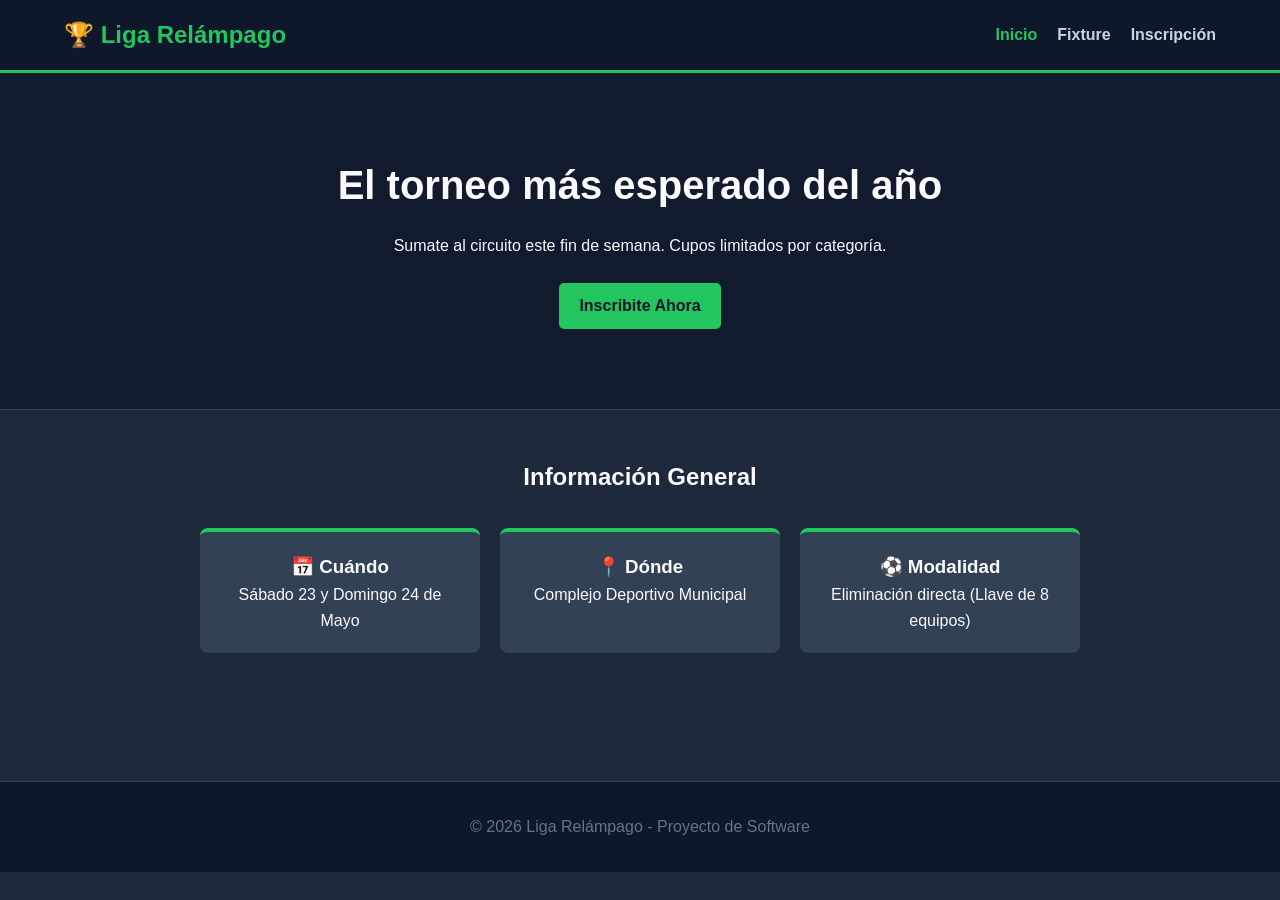
<file: index.html>
<!DOCTYPE html>
<html lang="es">
<head>
    <meta charset="UTF-8">
    <meta name="viewport" content="width=device-width, initial-scale=1.0">
    <title>Torneo Fútbol - Inicio</title>
    <link rel="stylesheet" href="./styles.css">
</head>
<body>

    <header>
        <div class="logo">🏆 Liga Relámpago</div>
        <nav>
            <ul>
                <li><a href="./index.html" class="active">Inicio</a></li>
                <li><a href="./fixture.html">Fixture</a></li>
                <li><a href="./contacto.html">Inscripción</a></li>
            </ul>
        </nav>
    </header>

    <main>
        <section class="hero">
            <h1>El torneo más esperado del año</h1>
            <p>Sumate al circuito este fin de semana. Cupos limitados por categoría.</p>
            <a href="./contacto.html" class="btn-principal">Inscribite Ahora</a>
        </section>

        <section class="detalles">
            <h2>Información General</h2>
            <div class="tarjetas-info">
                <div class="tarjeta">
                    <h3>📅 Cuándo</h3>
                    <p>Sábado 23 y Domingo 24 de Mayo</p>
                </div>
                <div class="tarjeta">
                    <h3>📍 Dónde</h3>
                    <p>Complejo Deportivo Municipal</p>
                </div>
                <div class="tarjeta">
                    <h3>⚽ Modalidad</h3>
                    <p>Eliminación directa (Llave de 8 equipos)</p>
                </div>
            </div>
        </section>
    </main>

    <footer>
        <p>&copy; 2026 Liga Relámpago - Proyecto de Software</p>
    </footer>

</body>
</html>
</file>
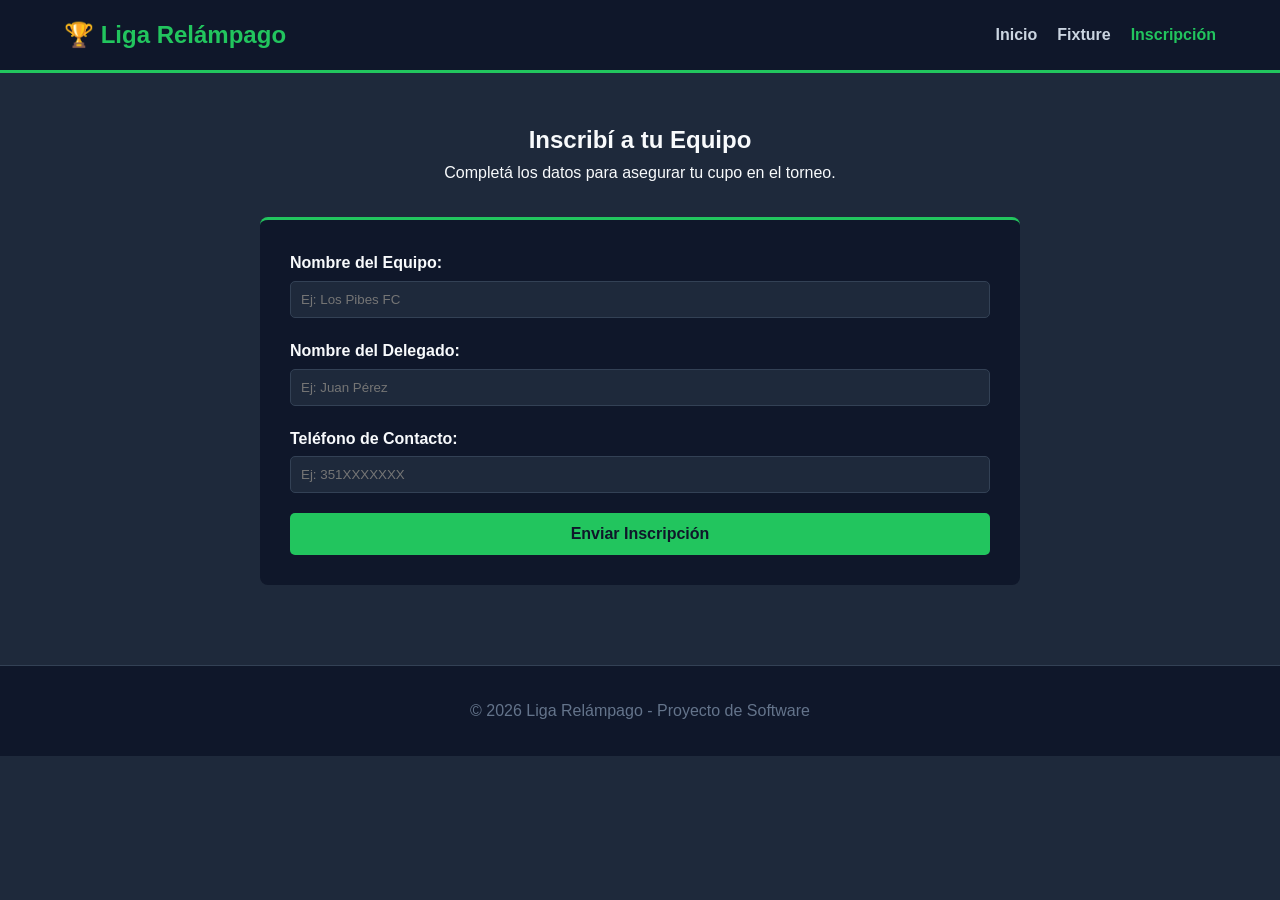
<file: contacto.html>
<!DOCTYPE html>
<html lang="es">
<head>
    <meta charset="UTF-8">
    <meta name="viewport" content="width=device-width, initial-scale=1.0">
    <title>Torneo Fútbol - Inscripción</title>
    <link rel="stylesheet" href="./styles.css">
</head>
<body>

    <header>
        <div class="logo">🏆 Liga Relámpago</div>
        <nav>
            <ul>
                <li><a href="./index.html">Inicio</a></li>
                <li><a href="./fixture.html">Fixture</a></li>
                <li><a href="./contacto.html" class="active">Inscripción</a></li>
            </ul>
        </nav>
    </header>

    <main class="contenedor-formulario">
        <h2>Inscribí a tu Equipo</h2>
        <p>Completá los datos para asegurar tu cupo en el torneo.</p>

        <form id="form-inscripcion" onsubmit="validarFormulario(event)">
            <div class="grupo-input">
                <label for="nombreEquipo">Nombre del Equipo:</label>
                <input type="text" id="nombreEquipo" placeholder="Ej: Los Pibes FC">
            </div>

            <div class="grupo-input">
                <label for="delegado">Nombre del Delegado:</label>
                <input type="text" id="delegado" placeholder="Ej: Juan Pérez">
            </div>

            <div class="grupo-input">
                <label for="telefono">Teléfono de Contacto:</label>
                <input type="tel" id="telefono" placeholder="Ej: 351XXXXXXX">
            </div>

            <button type="submit" class="btn-enviar">Enviar Inscripción</button>
            
            <div id="mensaje-alerta" class="alerta"></div>
        </form>
    </main>

    <footer>
        <p>&copy; 2026 Liga Relámpago - Proyecto de Software</p>
    </footer>

    <script src="./script.js"></script>
</body>
</html>
</file>
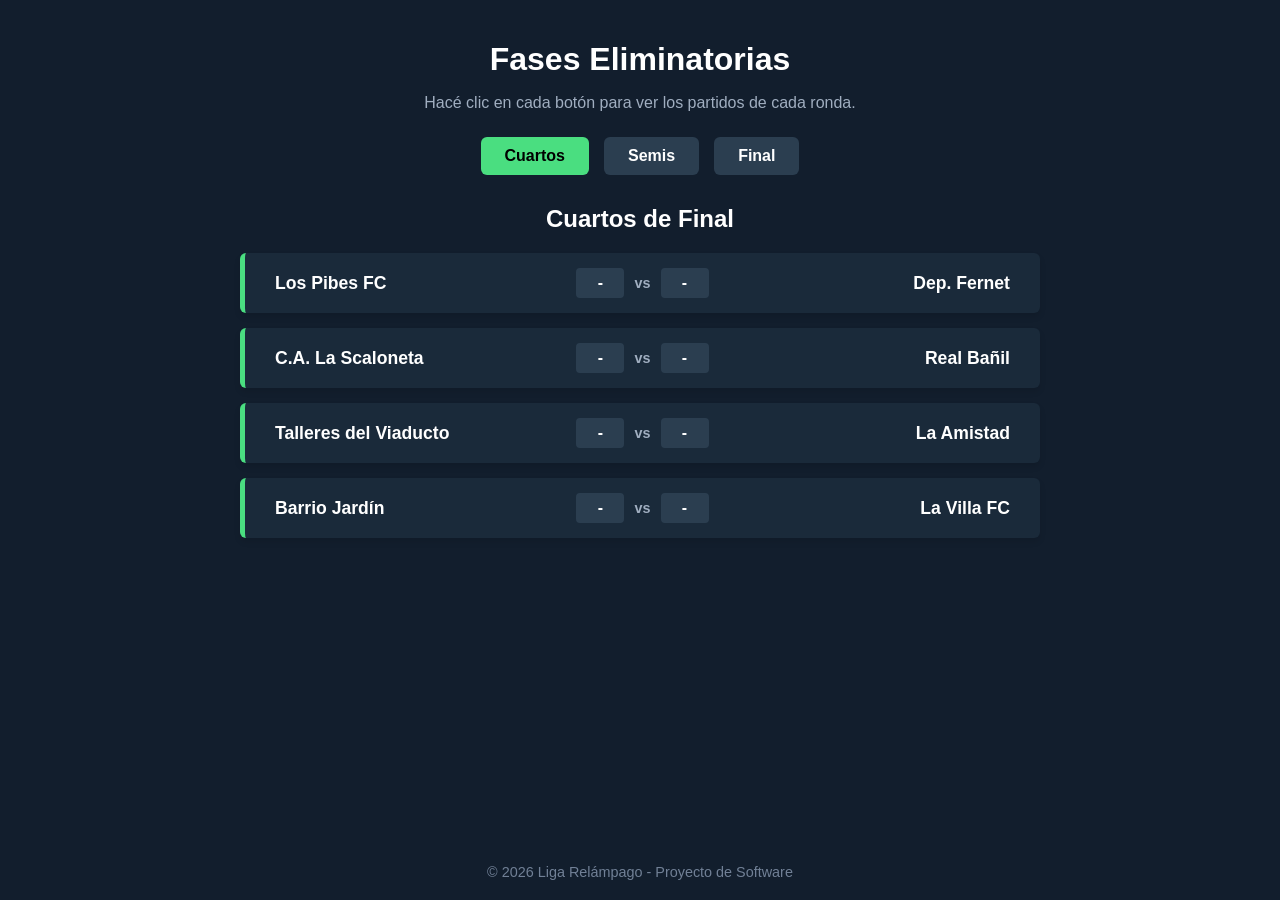
<file: fixture.html>
<!DOCTYPE html>
<html lang="es">
<head>
    <meta charset="UTF-8">
    <meta name="viewport" content="width=device-width, initial-scale=1.0">
    <title>Liga Relámpago - Fixture</title>
    <style>
        body {
            background-color: #121e2d;
            color: #ffffff;
            font-family: 'Segoe UI', Tahoma, Geneva, Verdana, sans-serif;
            display: flex;
            flex-direction: column;
            align-items: center;
            justify-content: space-between;
            min-height: 100vh;
            margin: 0;
            padding: 20px;
            box-sizing: border-box;
        }

        .container {
            text-align: center;
            width: 100%;
            max-width: 800px;
        }

        h1 {
            font-size: 2rem;
            margin-bottom: 5px;
        }

        p.subtitle {
            color: #a0aec0;
            font-size: 1rem;
            margin-bottom: 25px;
        }

        .buttons-container {
            display: flex;
            justify-content: center;
            gap: 15px;
            margin-bottom: 30px;
        }

        button {
            background-color: #2b3e50;
            color: #ffffff;
            border: none;
            padding: 10px 24px;
            font-size: 1rem;
            font-weight: bold;
            border-radius: 6px;
            cursor: pointer;
            transition: background-color 0.2s;
        }

        button.active {
            background-color: #4ade80;
            color: #000000;
        }

        h2.round-title {
            font-size: 1.5rem;
            margin-bottom: 20px;
        }

        .matches-list {
            display: flex;
            flex-direction: column;
            gap: 15px;
        }

        .match-card {
            background-color: #1a2a3a;
            border-left: 5px solid #4ade80;
            border-radius: 6px;
            display: flex;
            justify-content: space-between;
            align-items: center;
            padding: 15px 30px;
            box-shadow: 0 4px 6px rgba(0,0,0,0.1);
        }

        .team {
            font-weight: bold;
            font-size: 1.1rem;
            width: 35%;
        }

        .team.home { text-align: left; }
        .team.away { text-align: right; }

        .score-container {
            display: flex;
            align-items: center;
            gap: 10px;
            font-weight: bold;
        }

        .score {
            background-color: #2b3e50;
            padding: 6px 14px;
            border-radius: 4px;
            min-width: 20px;
            text-align: center;
        }

        .vs {
            color: #a0aec0;
            font-size: 0.9rem;
        }

        footer {
            color: #718096;
            font-size: 0.9rem;
            margin-top: 40px;
            text-align: center;
        }
    </style>
</head>
<body>

    <div class="container">
        <h1>Fases Eliminatorias</h1>
        <p class="subtitle">Hacé clic en cada botón para ver los partidos de cada ronda.</p>

        <div class="buttons-container">
            <button id="btn-cuartos" onclick="cambiarRonda('cuartos')">Cuartos</button>
            <button id="btn-semis" onclick="cambiarRonda('semis')">Semis</button>
            <button id="btn-final" onclick="cambiarRonda('final')">Final</button>
        </div>

        <h2 class="round-title" id="titulo-ronda">Cuartos de Final</h2>

        <div class="matches-list" id="contenedor-partidos">
            </div>
    </div>

    <footer>
        © 2026 Liga Relámpago - Proyecto de Software
    </footer>

    <script>
        // Estructura de datos con todos los casilleros vacíos ("-")
        const torneo = {
            cuartos: [
                { local: "Los Pibes FC", scoreLocal: "-", visitante: "Dep. Fernet", scoreVisitante: "-" },
                { local: "C.A. La Scaloneta", scoreLocal: "-", visitante: "Real Bañil", scoreVisitante: "-" },
                { local: "Talleres del Viaducto", scoreLocal: "-", visitante: "La Amistad", scoreVisitante: "-" },
                { local: "Barrio Jardín", scoreLocal: "-", visitante: "La Villa FC", scoreVisitante: "-" }
            ],
            semis: [
                { local: "Ganador Cuartos 1", scoreLocal: "-", visitante: "Ganador Cuartos 3", scoreVisitante: "-" },
                { local: "Ganador Cuartos 2", scoreLocal: "-", visitante: "Ganador Cuartos 4", scoreVisitante: "-" }
            ],
            final: [
                { local: "Ganador Semi 1", scoreLocal: "-", visitante: "Ganador Semi 2", scoreVisitante: "-" }
            ]
        };

        // Función para cambiar de pestaña y redibujar la pantalla
        function cambiarRonda(ronda) {
            // 1. Desactivar todos los botones y activar el seleccionado
            document.getElementById('btn-cuartos').classList.remove('active');
            document.getElementById('btn-semis').classList.remove('active');
            document.getElementById('btn-final').classList.remove('active');
            document.getElementById('btn-' + ronda).classList.add('active');

            // 2. Cambiar el título superior automáticamente según la ronda
            const tituloHtml = document.getElementById('titulo-ronda');
            if (ronda === 'cuartos') tituloHtml.innerText = "Cuartos de Final";
            if (ronda === 'semis') tituloHtml.innerText = "Semifinales";
            if (ronda === 'final') tituloHtml.innerText = "Gran Final";

            // 3. Limpiar y dibujar los partidos correspondientes
            const contenedor = document.getElementById('contenedor-partidos');
            contenedor.innerHTML = ""; 

            const partidos = torneo[ronda];

            partidos.forEach(partido => {
                const tarjetaMatch = `
                    <div class="match-card">
                        <div class="team home">${partido.local}</div>
                        <div class="score-container">
                            <div class="score">${partido.scoreLocal}</div>
                            <span class="vs">vs</span>
                            <div class="score">${partido.scoreVisitante}</div>
                        </div>
                        <div class="team away">${partido.visitante}</div>
                    </div>
                `;
                contenedor.innerHTML += tarjetaMatch;
            });
        }

        // Al cargar la página por primera vez, muestra Cuartos
        window.onload = function() {
            cambiarRonda('cuartos');
        };
    </script>

</body>
</html>
</file>
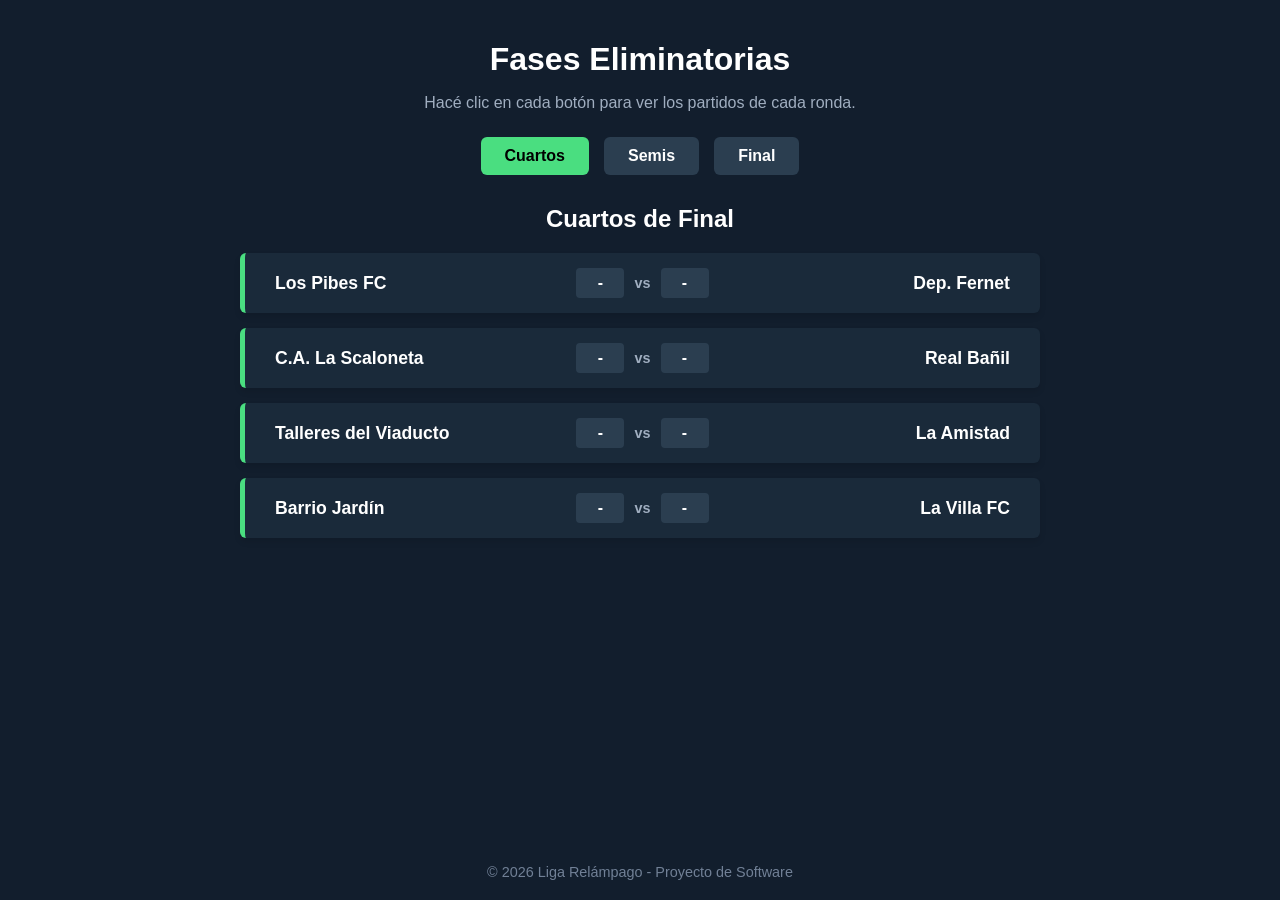
<file: Desktop/Futbol-center/fixture.html>
<!DOCTYPE html>
<html lang="es">
<head>
    <meta charset="UTF-8">
    <meta name="viewport" content="width=device-width, initial-scale=1.0">
    <title>Liga Relámpago - Fixture</title>
    <style>
        body {
            background-color: #121e2d;
            color: #ffffff;
            font-family: 'Segoe UI', Tahoma, Geneva, Verdana, sans-serif;
            display: flex;
            flex-direction: column;
            align-items: center;
            justify-content: space-between;
            min-height: 100vh;
            margin: 0;
            padding: 20px;
            box-sizing: border-box;
        }

        .container {
            text-align: center;
            width: 100%;
            max-width: 800px;
        }

        h1 {
            font-size: 2rem;
            margin-bottom: 5px;
        }

        p.subtitle {
            color: #a0aec0;
            font-size: 1rem;
            margin-bottom: 25px;
        }

        .buttons-container {
            display: flex;
            justify-content: center;
            gap: 15px;
            margin-bottom: 30px;
        }

        button {
            background-color: #2b3e50;
            color: #ffffff;
            border: none;
            padding: 10px 24px;
            font-size: 1rem;
            font-weight: bold;
            border-radius: 6px;
            cursor: pointer;
            transition: background-color 0.2s;
        }

        button.active {
            background-color: #4ade80;
            color: #000000;
        }

        h2.round-title {
            font-size: 1.5rem;
            margin-bottom: 20px;
        }

        .matches-list {
            display: flex;
            flex-direction: column;
            gap: 15px;
        }

        .match-card {
            background-color: #1a2a3a;
            border-left: 5px solid #4ade80;
            border-radius: 6px;
            display: flex;
            justify-content: space-between;
            align-items: center;
            padding: 15px 30px;
            box-shadow: 0 4px 6px rgba(0,0,0,0.1);
        }

        .team {
            font-weight: bold;
            font-size: 1.1rem;
            width: 35%;
        }

        .team.home { text-align: left; }
        .team.away { text-align: right; }

        .score-container {
            display: flex;
            align-items: center;
            gap: 10px;
            font-weight: bold;
        }

        .score {
            background-color: #2b3e50;
            padding: 6px 14px;
            border-radius: 4px;
            min-width: 20px;
            text-align: center;
        }

        .vs {
            color: #a0aec0;
            font-size: 0.9rem;
        }

        footer {
            color: #718096;
            font-size: 0.9rem;
            margin-top: 40px;
            text-align: center;
        }
    </style>
</head>
<body>

    <div class="container">
        <h1>Fases Eliminatorias</h1>
        <p class="subtitle">Hacé clic en cada botón para ver los partidos de cada ronda.</p>

        <div class="buttons-container">
            <button id="btn-cuartos" onclick="cambiarRonda('cuartos')">Cuartos</button>
            <button id="btn-semis" onclick="cambiarRonda('semis')">Semis</button>
            <button id="btn-final" onclick="cambiarRonda('final')">Final</button>
        </div>

        <h2 class="round-title" id="titulo-ronda">Cuartos de Final</h2>

        <div class="matches-list" id="contenedor-partidos">
            </div>
    </div>

    <footer>
        © 2026 Liga Relámpago - Proyecto de Software
    </footer>

    <script>
        // Estructura de datos con todos los casilleros vacíos ("-")
        const torneo = {
            cuartos: [
                { local: "Los Pibes FC", scoreLocal: "-", visitante: "Dep. Fernet", scoreVisitante: "-" },
                { local: "C.A. La Scaloneta", scoreLocal: "-", visitante: "Real Bañil", scoreVisitante: "-" },
                { local: "Talleres del Viaducto", scoreLocal: "-", visitante: "La Amistad", scoreVisitante: "-" },
                { local: "Barrio Jardín", scoreLocal: "-", visitante: "La Villa FC", scoreVisitante: "-" }
            ],
            semis: [
                { local: "Ganador Cuartos 1", scoreLocal: "-", visitante: "Ganador Cuartos 3", scoreVisitante: "-" },
                { local: "Ganador Cuartos 2", scoreLocal: "-", visitante: "Ganador Cuartos 4", scoreVisitante: "-" }
            ],
            final: [
                { local: "Ganador Semi 1", scoreLocal: "-", visitante: "Ganador Semi 2", scoreVisitante: "-" }
            ]
        };

        // Función para cambiar de pestaña y redibujar la pantalla
        function cambiarRonda(ronda) {
            // 1. Desactivar todos los botones y activar el seleccionado
            document.getElementById('btn-cuartos').classList.remove('active');
            document.getElementById('btn-semis').classList.remove('active');
            document.getElementById('btn-final').classList.remove('active');
            document.getElementById('btn-' + ronda).classList.add('active');

            // 2. Cambiar el título superior automáticamente según la ronda
            const tituloHtml = document.getElementById('titulo-ronda');
            if (ronda === 'cuartos') tituloHtml.innerText = "Cuartos de Final";
            if (ronda === 'semis') tituloHtml.innerText = "Semifinales";
            if (ronda === 'final') tituloHtml.innerText = "Gran Final";

            // 3. Limpiar y dibujar los partidos correspondientes
            const contenedor = document.getElementById('contenedor-partidos');
            contenedor.innerHTML = ""; 

            const partidos = torneo[ronda];

            partidos.forEach(partido => {
                const tarjetaMatch = `
                    <div class="match-card">
                        <div class="team home">${partido.local}</div>
                        <div class="score-container">
                            <div class="score">${partido.scoreLocal}</div>
                            <span class="vs">vs</span>
                            <div class="score">${partido.scoreVisitante}</div>
                        </div>
                        <div class="team away">${partido.visitante}</div>
                    </div>
                `;
                contenedor.innerHTML += tarjetaMatch;
            });
        }

        // Al cargar la página por primera vez, muestra Cuartos
        window.onload = function() {
            cambiarRonda('cuartos');
        };
    </script>

</body>
</html>
</file>
<file: styles.css>
/* --- ESTILOS GENERALES --- */
* {
    margin: 0;
    padding: 0;
    box-sizing: border-box;
    font-family: 'Segoe UI', Tahoma, Geneva, Verdana, sans-serif;
}

body {
    background-color: #1e293b; /* Fondo oscuro moderno */
    color: #f8fafc;
    line-height: 1.6;
}

/* --- NAVBAR (Barra de Navegación) --- */
header {
    background-color: #0f172a;
    display: flex;
    justify-content: space-between;
    align-items: center;
    padding: 1rem 5%;
    border-bottom: 3px solid #22c55e; /* Línea verde fútbol */
}

.logo {
    font-size: 1.5rem;
    font-weight: bold;
    color: #22c55e;
}

nav ul {
    display: flex;
    list-style: none;
}

nav ul li {
    margin-left: 20px;
}

nav ul li a {
    color: #cbd5e1;
    text-decoration: none;
    font-weight: 600;
    transition: color 0.3s;
}

nav ul li a:hover, nav ul li a.active {
    color: #22c55e;
}

/* --- PÁGINA DE INICIO (Sección Principal) --- */
.hero {
    text-align: center;
    padding: 5rem 1rem;
    background: linear-gradient(rgba(15, 23, 42, 0.8), rgba(15, 23, 42, 0.8));
    border-bottom: 1px solid #334155;
}

.hero h1 {
    font-size: 2.5rem;
    margin-bottom: 1rem;
}

.btn-principal {
    display: inline-block;
    background-color: #22c55e;
    color: #0f172a;
    padding: 10px 20px;
    text-decoration: none;
    font-weight: bold;
    border-radius: 5px;
    margin-top: 1.5rem;
    transition: transform 0.2s;
}

.btn-principal:hover {
    transform: scale(1.05);
}

.detalles {
    padding: 3rem 5%;
    text-align: center;
}

.tarjetas-info {
    display: flex;
    justify-content: center;
    gap: 20px;
    margin-top: 2rem;
    flex-wrap: wrap; /* Se acomoda solo en celulares */
}

.tarjeta {
    background-color: #334155;
    padding: 20px;
    border-radius: 8px;
    width: 280px;
    border-top: 4px solid #22c55e;
}

/* --- INTERFAZ FIXTURE Y PARTIDOS --- */
.contenedor-fixture, .contenedor-formulario {
    max-width: 800px;
    margin: 3rem auto;
    padding: 0 20px;
    text-align: center;
}

.filtros {
    margin: 2rem 0;
}

.btn-filtro {
    background-color: #334155;
    color: white;
    border: none;
    padding: 10px 20px;
    margin: 0 5px;
    cursor: pointer;
    border-radius: 5px;
    font-weight: bold;
    transition: background-color 0.2s;
}

.btn-filtro.activo, .btn-filtro:hover {
    background-color: #22c55e;
    color: #0f172a;
}

.partido {
    background-color: #0f172a;
    padding: 15px;
    margin: 15px 0;
    border-radius: 8px;
    display: flex;
    justify-content: space-between;
    align-items: center;
    border-left: 5px solid #22c55e;
}

.equipo { 
    font-weight: bold; 
    width: 40%; 
}

.resultado { 
    background-color: #334155; 
    padding: 5px 12px; 
    border-radius: 4px; 
    font-weight: bold; 
}

/* --- INTERFAZ FORMULARIO DE INSCRIPCIÓN --- */
form {
    background-color: #0f172a;
    padding: 30px;
    border-radius: 8px;
    text-align: left;
    margin-top: 2rem;
    border-top: 3px solid #22c55e;
}

.grupo-input {
    margin-bottom: 20px;
}

.grupo-input label {
    display: block;
    margin-bottom: 5px;
    font-weight: 600;
}

.grupo-input input {
    width: 100%;
    padding: 10px;
    border-radius: 5px;
    border: 1px solid #334155;
    background-color: #1e293b;
    color: white;
}

.btn-enviar {
    width: 100%;
    background-color: #22c55e;
    color: #0f172a;
    padding: 12px;
    border: none;
    border-radius: 5px;
    font-weight: bold;
    cursor: pointer;
    font-size: 1rem;
}

.btn-enviar:hover {
    background-color: #16a34a;
}

.alerta {
    margin-top: 15px;
    padding: 10px;
    border-radius: 5px;
    display: none;
    font-weight: bold;
    text-align: center;
}
.alerta.error { background-color: #ef4444; color: white; }
.alerta.exito { background-color: #22c55e; color: #0f172a; }

/* --- FOOTER (Pie de página) --- */
footer {
    text-align: center;
    padding: 2rem;
    background-color: #0f172a;
    margin-top: 5rem;
    color: #64748b;
    border-top: 1px solid #334155;
}
</file>
